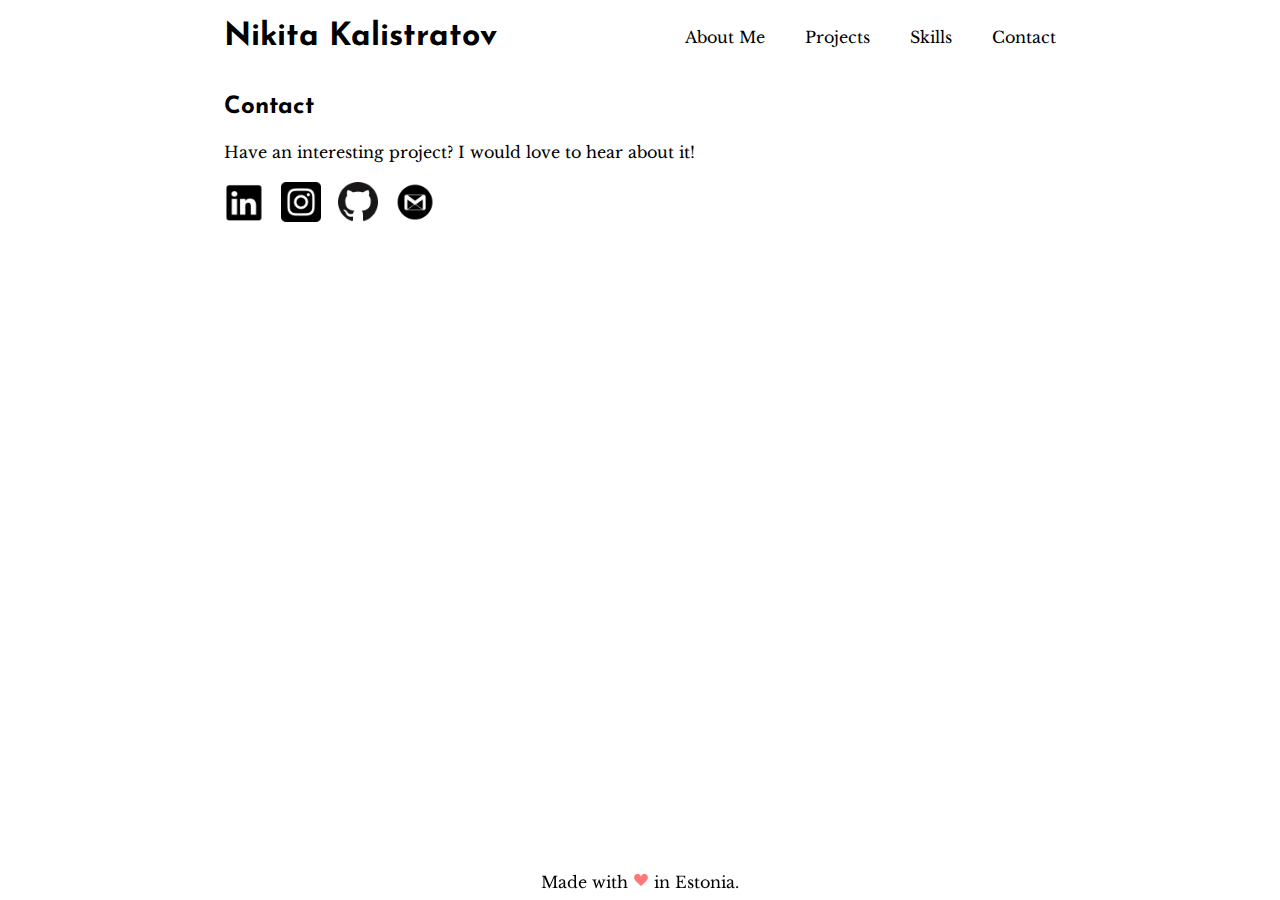
<file: _contact.html>
<!DOCTYPE html>
<html lang="en">
<head>
    <meta charset="UTF-8">
    <meta http-equiv="X-UA-Compatible" content="IE=edge">
    <meta name="viewport" content="width=device-width, initial-scale=1.0">
    <title>Contact</title>
    <link rel="stylesheet" href="style.css">
    <link rel="stylesheet" href="_contact.css">
    <link rel="preconnect" href="https://fonts.googleapis.com">
    <link rel="preconnect" href="https://fonts.gstatic.com" crossorigin>
    <link href="https://fonts.googleapis.com/css2?family=Josefin+Sans:wght@700&family=Libre+Baskerville&display=swap" rel="stylesheet">
</head>
<body>
    <header>
        <h1>Nikita Kalistratov</h1>
        <nav class="nav__bar">
            <ul class="bar__list">
                <li class="bar__list__item"><a href="C:\Users\Nikita\Desktop\DevProjects\Portfolio-Page\index.html">About Me</a></li>
                <li class="bar__list__item"><a href="C:\Users\Nikita\Desktop\DevProjects\Portfolio-Page\index.html">Projects</a></li>
                <li class="bar__list__item"><a href="C:\Users\Nikita\Desktop\DevProjects\Portfolio-Page\index.html">Skills</a></li>
                <li class="bar__list__item"><a href="#">Contact</a></li>
            </ul>
        </nav>
    </header>

    <section class="contact">
        <h2>Contact</h2>
        <p>Have an interesting project? I would love to hear about it!</p>
        <a href="#"><img src="resosurces/linkedin.png" alt=""></a>
        <a href="#"><img src="resosurces/inst.png" alt=""></a>
        <a href="#"><img src="resosurces/gh.png" alt=""></a>
        <a href="#"><img src="resosurces/gmail.png" alt=""></a>
    </section>

    <footer>
        <p>Made with <img src="resosurces/love.png" alt="love"> in Estonia.</p>
    </footer>
</body>
</html>
</file>
<file: style.css>
/* Global Styles */
body {
    max-width: 65%;
    margin: 0 auto;
    font-family: 'Libre Baskerville', serif;
}

li {
    list-style: none;
}
a {
    text-decoration: none;
    color: inherit;
}

h1, h2 {
    font-family: 'Josefin Sans', sans-serif;
}

p {
    line-height: 1.7;
}

/* Header */
header {
    display: flex;
    justify-content: space-between;
    align-items: center;
    align-content: center;
}

.bar__list {
    display: flex;
    gap: 2.5rem;
}

.bar__list__item:hover {
    color: brown;
}

/* About */
.about {
    display: flex;
    justify-content: center;
    align-items: top;
    align-content: center;
    margin-top: 1.5rem;

}

.about__img {
    max-width: 35%;

}

.about__img img {
    max-width: 100%;
    border-radius: 2rem;
}

/* Projects */
.projects h3 {
    width: 6rem;
}

.projects h3::before {
    content: '';
    border: 1px solid black;
    margin-right: 0.5rem;
}

.projects h3:hover {
    cursor: pointer;
    color:brown
}

/* Skills */

.skills {
    margin-top: 3rem;
}

.skill__icons {
    display: flex;
    gap: 1.5rem;
}

.skill__icons img {
    width: 2.5rem;
}

/* Footer */
footer {
    text-align: center;
    margin-top: 1.5rem;
    margin-bottom: 0.25rem;
}

footer p {
    margin: 0;
}

footer img {
    width: 1rem;
}
</file>
<file: _contact.css>
/* Contact */

.contact a img{
    width: 2.5rem;
    margin-right: 0.75rem;
}

footer {
    position: fixed;
    bottom: 0;
    width: 65%;
}
</file>
